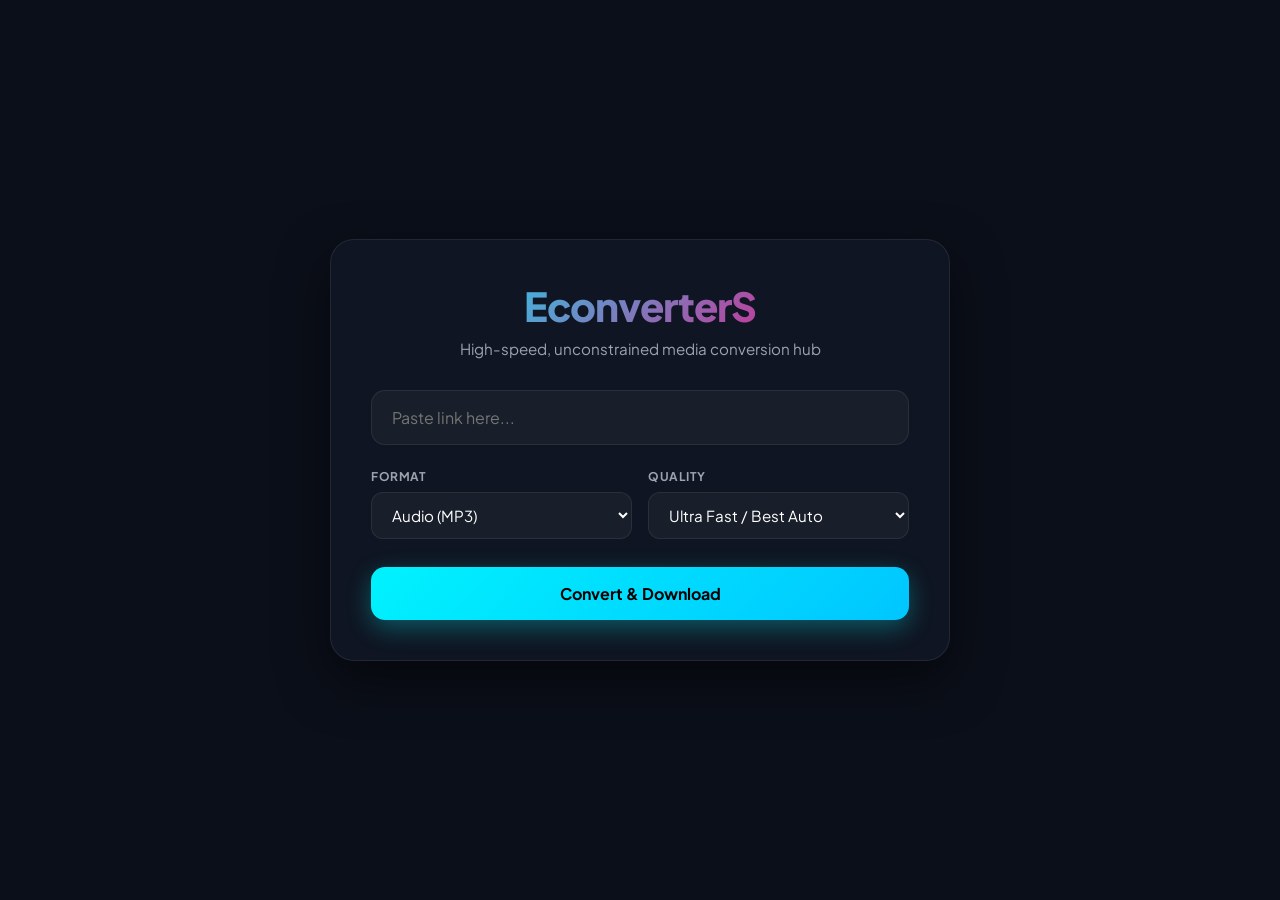
<file: src/main/resources/static/index.html>
<!DOCTYPE html>
<html lang="en">
<head>
    <meta charset="UTF-8">
    <meta name="viewport" content="width=device-width, initial-scale=1.0">
    <title>EconverterS - Media Hub</title>
    <link href="https://fonts.googleapis.com/css2?family=Plus+Jakarta+Sans:wght@400;600;700;800&display=swap" rel="stylesheet">
    <style>
        :root {
            --bg-main: #0B0F19;
            --card-bg: rgba(18, 24, 38, 0.75);
            --border-color: rgba(255, 255, 255, 0.08);
            --accent-cyan: #00F2FE;
            --accent-pink: #FF007A;
            --text-main: #F3F4F6;
            --text-muted: #9CA3AF;
        }

        * {
            box-sizing: border-box;
            margin: 0;
            padding: 0;
            font-family: 'Plus Jakarta Sans', sans-serif;
        }

        body {
            background-color: var(--bg-main);
            color: var(--text-main);
            min-height: 100vh;
            display: flex;
            align-items: center;
            justify-content: center;
            background-image: 
                radial-gradient(circle at 15% 20%, rgba(0, 242, 254, 0.12) 0%, transparent 40%),
                radial-gradient(circle at 85% 80%, rgba(FF, 0, 122, 0.12) 0%, transparent 40%);
        }

        .container {
            width: 90%;
            max-width: 620px;
            background: var(--card-bg);
            backdrop-filter: blur(16px);
            border: 1px solid var(--border-color);
            border-radius: 24px;
            padding: 40px;
            box-shadow: 0 20px 50px rgba(0, 0, 0, 0.5);
            text-align: center;
        }

        .brand-title {
            font-size: 2.5rem;
            font-weight: 800;
            background: linear-gradient(135deg, var(--accent-cyan), var(--accent-pink));
            -webkit-background-clip: text;
            -webkit-text-fill-color: transparent;
            margin-bottom: 8px;
            letter-spacing: -1px;
        }

        .subtitle {
            color: var(--text-muted);
            font-size: 0.95rem;
            margin-bottom: 32px;
        }

        .input-group {
            margin-bottom: 24px;
        }

        .url-input {
            width: 100%;
            padding: 16px 20px;
            background: rgba(255, 255, 255, 0.04);
            border: 1px solid var(--border-color);
            border-radius: 14px;
            color: #fff;
            font-size: 1rem;
            outline: none;
            transition: all 0.3s ease;
        }

        .url-input:focus {
            border-color: var(--accent-cyan);
            box-shadow: 0 0 15px rgba(0, 242, 254, 0.2);
        }

        .options-grid {
            display: grid;
            grid-template-columns: 1fr 1fr;
            gap: 16px;
            margin-bottom: 28px;
        }

        .option-box {
            text-align: left;
        }

        .option-box label {
            display: block;
            font-size: 0.75rem;
            font-weight: 700;
            text-transform: uppercase;
            color: var(--text-muted);
            margin-bottom: 8px;
            letter-spacing: 0.5px;
        }

        .select-input {
            width: 100%;
            padding: 12px 16px;
            background: rgba(255, 255, 255, 0.04);
            border: 1px solid var(--border-color);
            border-radius: 12px;
            color: #fff;
            font-size: 0.95rem;
            outline: none;
            cursor: pointer;
        }

        .select-input option {
            background: #121826;
            color: #fff;
        }

        .convert-btn {
            width: 100%;
            padding: 16px;
            background: linear-gradient(135deg, var(--accent-cyan), #00C6FF);
            border: none;
            border-radius: 14px;
            color: #000;
            font-size: 1rem;
            font-weight: 700;
            cursor: pointer;
            transition: all 0.3s ease;
            box-shadow: 0 8px 25px rgba(0, 242, 254, 0.3);
        }

        .convert-btn:hover {
            transform: translateY(-2px);
            box-shadow: 0 12px 30px rgba(0, 242, 254, 0.45);
        }

        .status-box {
            margin-top: 20px;
            font-size: 0.9rem;
            color: var(--text-muted);
            display: none;
        }
    </style>
</head>
<body>

    <div class="container">
        <h1 class="brand-title">EconverterS</h1>
        <p class="subtitle">High-speed, unconstrained media conversion hub</p>

        <form id="convertForm">
            <div class="input-group">
                <input type="url" id="videoUrl" class="url-input" placeholder="Paste link here..." required>
            </div>

            <div class="options-grid">
                <div class="option-box">
                    <label>Format</label>
                    <select id="format" class="select-input">
                        <option value="mp3">Audio (MP3)</option>
                        <option value="mp4">Video (MP4)</option>
                    </select>
                </div>
                <div class="option-box">
                    <label>Quality</label>
                    <select id="quality" class="select-input">
                        <option value="best">Ultra Fast / Best Auto</option>
                    </select>
                </div>
            </div>

            <button type="submit" class="convert-btn">Convert & Download</button>
        </form>

        <div id="status" class="status-box"></div>
    </div>

</body>
</html>
</file>
